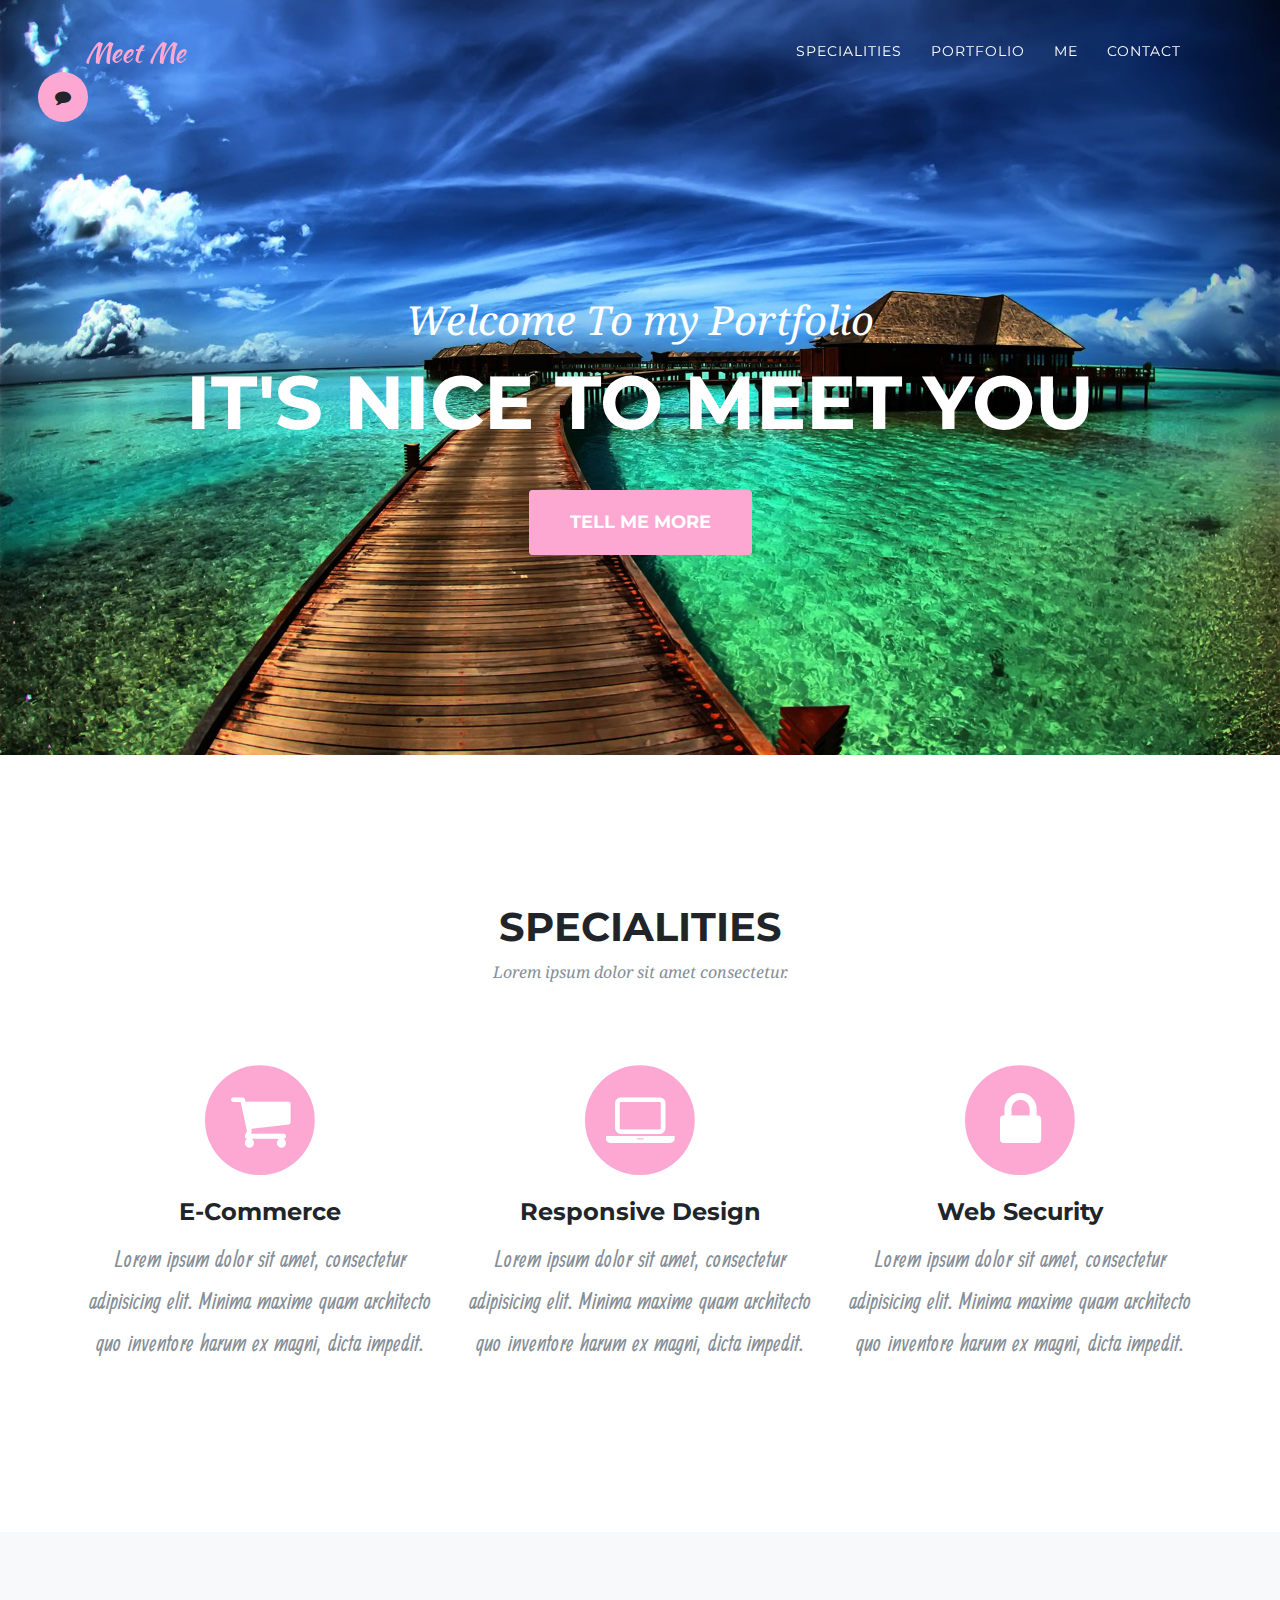
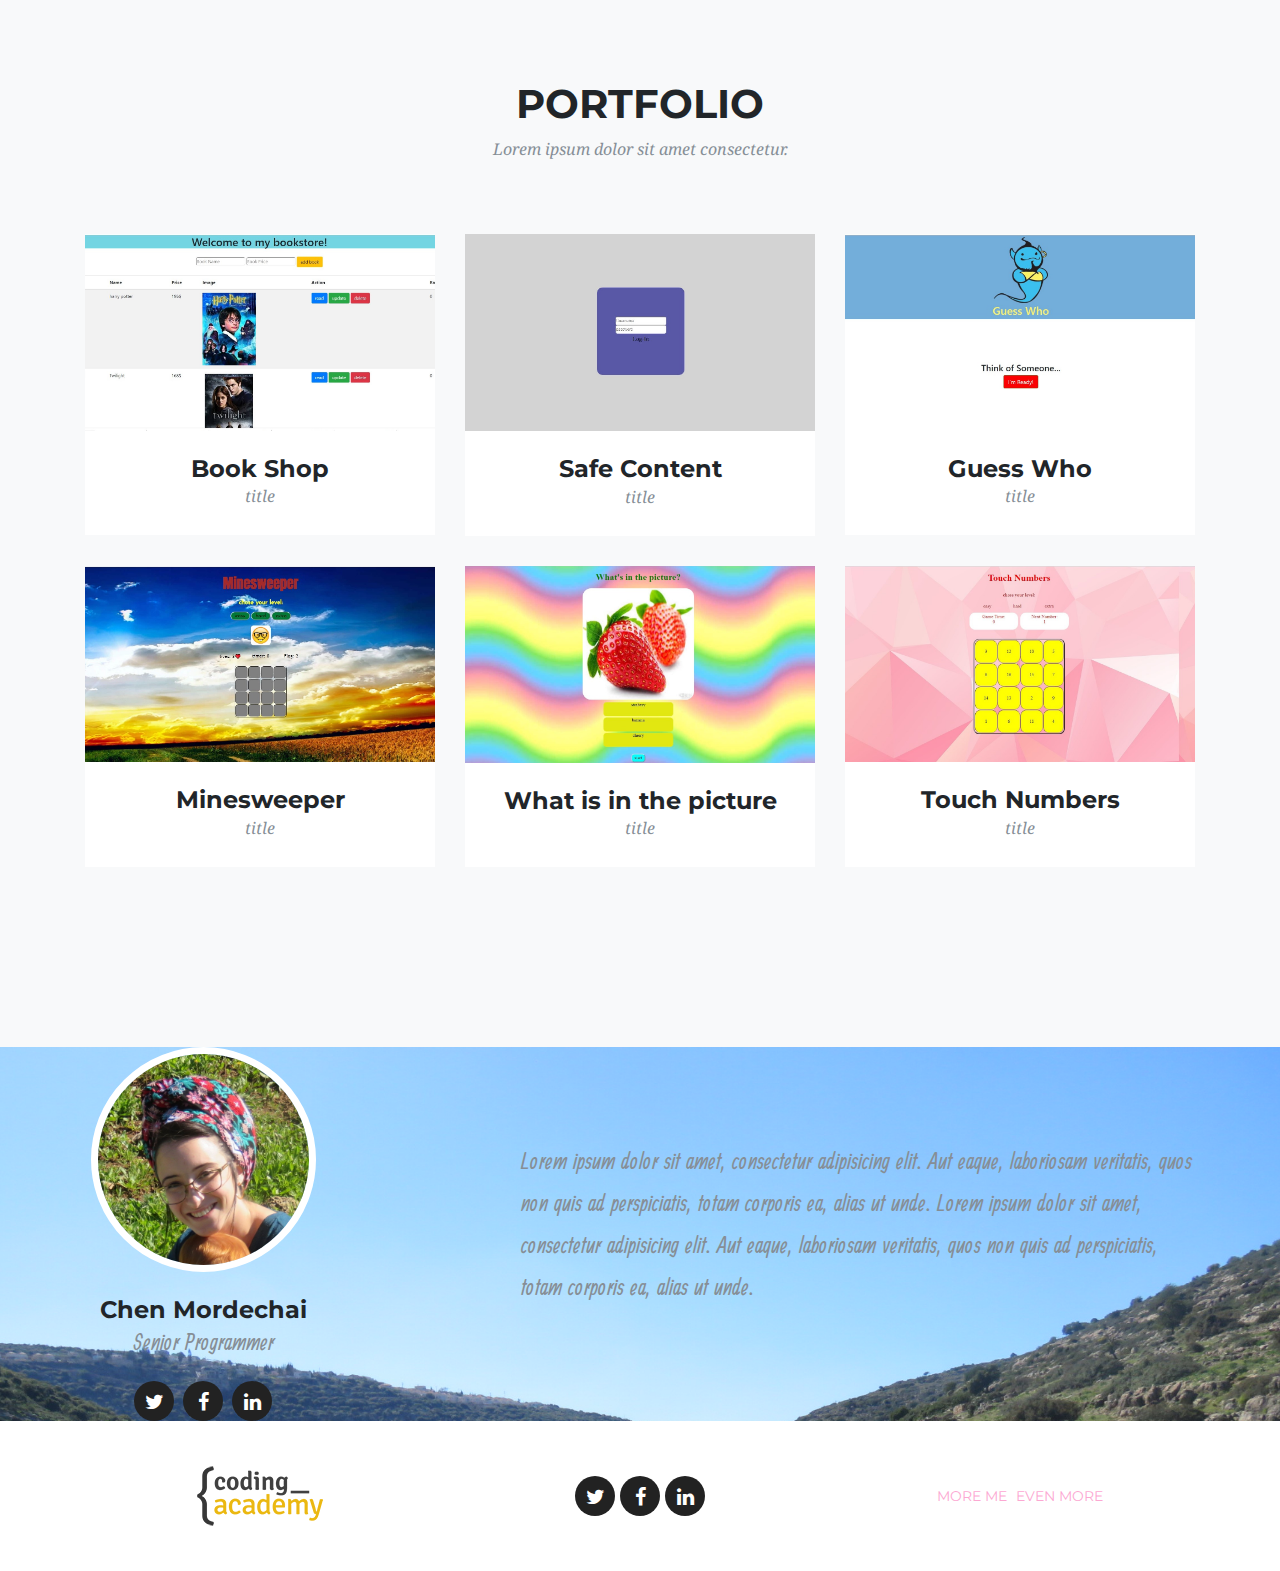
<file: index.html>
<!DOCTYPE html>
<html lang="en">

<head>

  <meta charset="utf-8">
  <meta name="viewport" content="width=device-width, initial-scale=1, shrink-to-fit=no">
  <meta name="description" content="">
  <meta name="author" content="">

  <title>Coding Academy</title>

  <!-- Bootstrap core CSS -->
  <link href="vendor/bootstrap/css/bootstrap.min.css" rel="stylesheet">

  <!-- Custom fonts for this template -->
  <link href="https://fonts.googleapis.com/css?family=Ranga&display=swap" rel="stylesheet">
  <link href="vendor/font-awesome/css/font-awesome.min.css" rel="stylesheet" type="text/css">
  <link href="https://fonts.googleapis.com/css?family=Montserrat:400,700" rel="stylesheet" type="text/css">
  <link href='https://fonts.googleapis.com/css?family=Kaushan+Script' rel='stylesheet' type='text/css'>
  <link href='https://fonts.googleapis.com/css?family=Droid+Serif:400,700,400italic,700italic' rel='stylesheet'
    type='text/css'>
  <link href='https://fonts.googleapis.com/css?family=Roboto+Slab:400,100,300,700' rel='stylesheet' type='text/css'>

  <!-- Custom styles for this template -->
  <link href="css/ca-gallery.css" rel="stylesheet">

</head>

<body id="page-top" onload="initPage()">
  <div class="offcanvas-btn" onClick="openCanvas()">
    <i class="fa fa-comment" aria-hidden="true"></i>
  </div>
  <aside class="offcanvas-aside">

    <!-- Contact -->
    <section id="contact">
      
      <div class="email">
        <p>your E-mail</p>
        <input class="input-mail" type="text" placeholder="name@example.com">
      </div>
      <div class="subject">
          <p>subject</p>
          <input class="input-subject" type="text" placeholder="type subject here">
        </div>
        <div class="text">
            <p>message body</p>
            <input class="input-text" type="text" placeholder="type message text here">
          </div>

          <button type="button" onclick="submit()" class="btn btn-primary">submit</button>
    </section>

  </aside>

  <!-- Navigation -->
  <nav class="navbar navbar-expand-lg navbar-dark fixed-top" id="mainNav">
    <div class="container">
      <a class="navbar-brand js-scroll-trigger" href="#page-top">Meet Me</a>
      <button class="navbar-toggler navbar-toggler-right" type="button" data-toggle="collapse"
        data-target="#navbarResponsive" aria-controls="navbarResponsive" aria-expanded="false"
        aria-label="Toggle navigation">
        <i class="fa fa-bars"></i>
      </button>
      <div class="collapse navbar-collapse" id="navbarResponsive">
        <ul class="navbar-nav ml-auto">
          <li class="nav-item">
            <a class="nav-link js-scroll-trigger" href="#services">Specialities</a>
          </li>
          <li class="nav-item">
            <a class="nav-link js-scroll-trigger" href="#portfolio">Portfolio</a>
          </li>
          <li class="nav-item">
            <a class="nav-link js-scroll-trigger" href="#me">Me</a>
          </li>
          <li class="nav-item">
            <a class="nav-link js-scroll-trigger" onClick="openCanvas()">Contact</a>
          </li>
        </ul>
      </div>
    </div>
  </nav>

  <!-- Header -->
  <header class="masthead">
    <div class="container">
      <div class="intro-text">
        <div class="intro-lead-in">Welcome To my Portfolio</div>
        <div class="intro-heading">It's Nice To Meet You</div>
        <a class="btn btn-xl js-scroll-trigger" href="#services">Tell Me More</a>
      </div>
    </div>
  </header>

  <!-- Services -->
  <section id="services">
    <div class="container">
      <div class="row">
        <div class="col-lg-12 text-center">
          <h2 class="section-heading">Specialities</h2>
          <h3 class="section-subheading text-muted">Lorem ipsum dolor sit amet consectetur.</h3>
        </div>
      </div>
      <div class="row text-center">
        <div class="col-md-4">
          <span class="fa-stack fa-4x">
            <i class="fa fa-circle fa-stack-2x text-primary"></i>
            <i class="fa fa-shopping-cart fa-stack-1x fa-inverse"></i>
          </span>
          <h4 class="service-heading">E-Commerce</h4>
          <p class="text-muted">Lorem ipsum dolor sit amet, consectetur adipisicing elit. Minima maxime quam architecto
            quo inventore harum ex
            magni, dicta impedit.</p>
        </div>
        <div class="col-md-4">
          <span class="fa-stack fa-4x">
            <i class="fa fa-circle fa-stack-2x text-primary"></i>
            <i class="fa fa-laptop fa-stack-1x fa-inverse"></i>
          </span>
          <h4 class="service-heading">Responsive Design</h4>
          <p class="text-muted">Lorem ipsum dolor sit amet, consectetur adipisicing elit. Minima maxime quam architecto
            quo inventore harum ex
            magni, dicta impedit.</p>
        </div>
        <div class="col-md-4">
          <span class="fa-stack fa-4x">
            <i class="fa fa-circle fa-stack-2x text-primary"></i>
            <i class="fa fa-lock fa-stack-1x fa-inverse"></i>
          </span>
          <h4 class="service-heading">Web Security</h4>
          <p class="text-muted">Lorem ipsum dolor sit amet, consectetur adipisicing elit. Minima maxime quam architecto
            quo inventore harum ex
            magni, dicta impedit.</p>
        </div>
      </div>
    </div>
  </section>

  <!-- Portfolio Grid -->
  <section class="bg-light" id="portfolio">
    <div class="container">
      <div class="row">
        <div class="col-lg-12 text-center">
          <h2 class="section-heading">Portfolio</h2>
          <h3 class="section-subheading text-muted">Lorem ipsum dolor sit amet consectetur.</h3>
        </div>
      </div>
      <div class="row Portfolio-items">
      </div>
    </div>
  </section>
  
  <!-- Me -->
  <section class="bg-light" id="me" style="padding: 0px;">
    <!-- <div class="wrapper"> -->
    <div class="row wrapper">
      <div class="col-sm-4">
        <div class="team-member">
          <img class="mx-auto rounded-circle" src="img/team/chen.jpg" alt="">
          <h4>Chen Mordechai</h4>
          <p class="text-muted">Senior Programmer</p>
          <ul class="list-inline social-buttons">
            <li class="list-inline-item">
              <a href="#">
                <i class="fa fa-twitter"></i>
              </a>
            </li>
            <li class="list-inline-item">
              <a href="#">
                <i class="fa fa-facebook"></i>
              </a>
            </li>
            <li class="list-inline-item">
              <a href="#">
                <i class="fa fa-linkedin"></i>
              </a>
            </li>
          </ul>
        </div>
      </div>
      <div class="col-sm-8 flex-align-center">
        <p class="large text-muted  about-description">Lorem ipsum dolor sit amet, consectetur adipisicing elit. Aut
          eaque, laboriosam veritatis, quos non quis ad perspiciatis,
          totam corporis ea, alias ut unde. Lorem ipsum dolor sit amet, consectetur adipisicing elit. Aut eaque,
          laboriosam veritatis, quos non quis ad perspiciatis,
          totam corporis ea, alias ut unde.</p>
      </div>
    </div>
  <!-- </div> -->
  </section>


  <!-- Footer -->
  <footer>
    <div class="container">
      <div class="row">
        <div class="col-md-4 flex-align-center">
          <a href="http://coding-academy.org" target="_blank">
            <img src="./img/ca-logo.png" alt="">
          </a>
        </div>
        <div class="col-md-4 flex-align-center">
          <ul class="list-inline social-buttons flex-align-center">
            <li class="list-inline-item">
              <a href="#">
                <i class="fa fa-twitter"></i>
              </a>
            </li>
            <li class="list-inline-item flex-align-center">
              <a href="#">
                <i class="fa fa-facebook"></i>
              </a>
            </li>
            <li class="list-inline-item">
              <a href="#">
                <i class="fa fa-linkedin"></i>
              </a>
            </li>
          </ul>
        </div>
        <div class="col-md-4 flex-align-center">
          <ul class="list-inline quicklinks">
            <li class="list-inline-item">
              <a href="#">More Me</a>
            </li>
            <li class="list-inline-item">
              <a href="#">Even More</a>
            </li>
          </ul>
        </div>
      </div>
    </div>
  </footer>

  
  <!-- Portfolio Modals -->
  <!-- Modal 1 -->
  <div class="wrapper-modal"></div>
  

  <!-- Bootstrap core JavaScript -->
  <script src="vendor/jquery/jquery.min.js"></script>
  <script src="vendor/popper/popper.min.js"></script>
  <script src="vendor/bootstrap/js/bootstrap.min.js"></script>

  <!-- Plugin JavaScript -->
  <script src="vendor/jquery-easing/jquery.easing.min.js"></script>

  <!-- Custom scripts for this template -->
  <script src="js/ca-gallery.js"></script>
  <script src="js/offCanvas.js"></script>
  <script src="js/servis.js"></script>
  <script src="js/main.js"></script>
  <script src="js/util.js"></script>

</body>

</html>
</file>
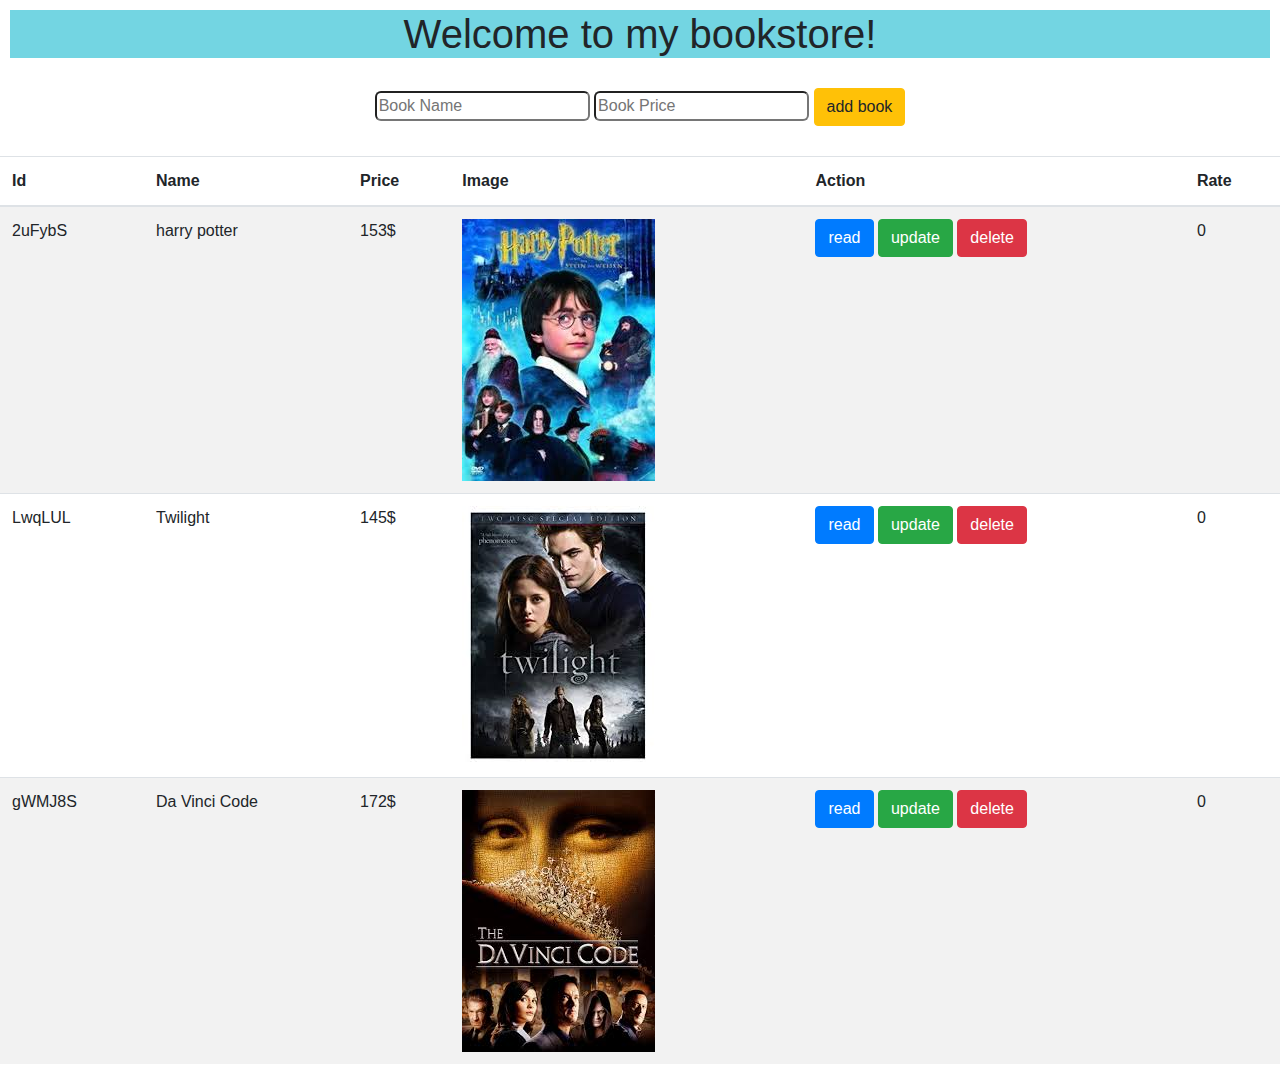
<file: projs/0/index.html>
<!DOCTYPE html>
<html lang="en">

<head>
    <meta charset="UTF-8">
    <meta name="viewport" content="width=device-width, initial-scale=1.0">
    <meta http-equiv="X-UA-Compatible" content="ie=edge">
    <link rel="stylesheet" href="lib/bootstrap/bootstrap.css" />
    <link rel="stylesheet" href="css/main.css">
    <title>books shop</title>
</head>

<body>
    <div class="header">
        <h1>Welcome to my bookstore!</h1>
    </div>
    <div class="adding-books">
        <input class="input name" type="text" placeholder="Book Name">
        <input class="input price" type="text" placeholder="Book Price"></input>
        <button type="button" class="btn btn-warning" onclick="readAndAddNewBook()" class="add-book">add book</button>
    </div>

    <!-- Modal -->
    <div class="modal fade" id="exampleModalCenter" tabindex="-1" role="dialog"
        aria-labelledby="exampleModalCenterTitle" aria-hidden="true">
        <div class="modal-dialog modal-dialog-centered" role="document">
            <div class="modal-content">
                <div class="modal-header">
                    <h5 class="modal-title" id="exampleModalCenterTitle">Book Details:</h5>
                    <button type="button" class="close" data-dismiss="modal" aria-label="Close">
                        <span aria-hidden="true">&times;</span>
                    </button>
                </div>
                <div class="modal-body">
                </div>
                <div class="modal-footer">
                </div>
            </div>
        </div>
    </div>

    <table class="table table-striped">
            <thead>
              <tr>
                <th scope="col">Id</th>
                <th scope="col">Name</th>
                <th scope="col">Price</th>
                <th scope="col">Image</th>
                <th scope="col">Action</th>
                <th scope="col">Rate</th>
              </tr>
            </thead>
            <tbody>
            </tbody>
          </table>


    <script src="lib/jquery/jquery.js"></script>
    <script src="https://stackpath.bootstrapcdn.com/bootstrap/4.3.1/js/bootstrap.min.js"></script>
    <script src="js/book-main.js"></script>
    <script src="js/book-service.js"></script>
    <script src="js/util-service.js"></script>
</body>

</html>
</file>
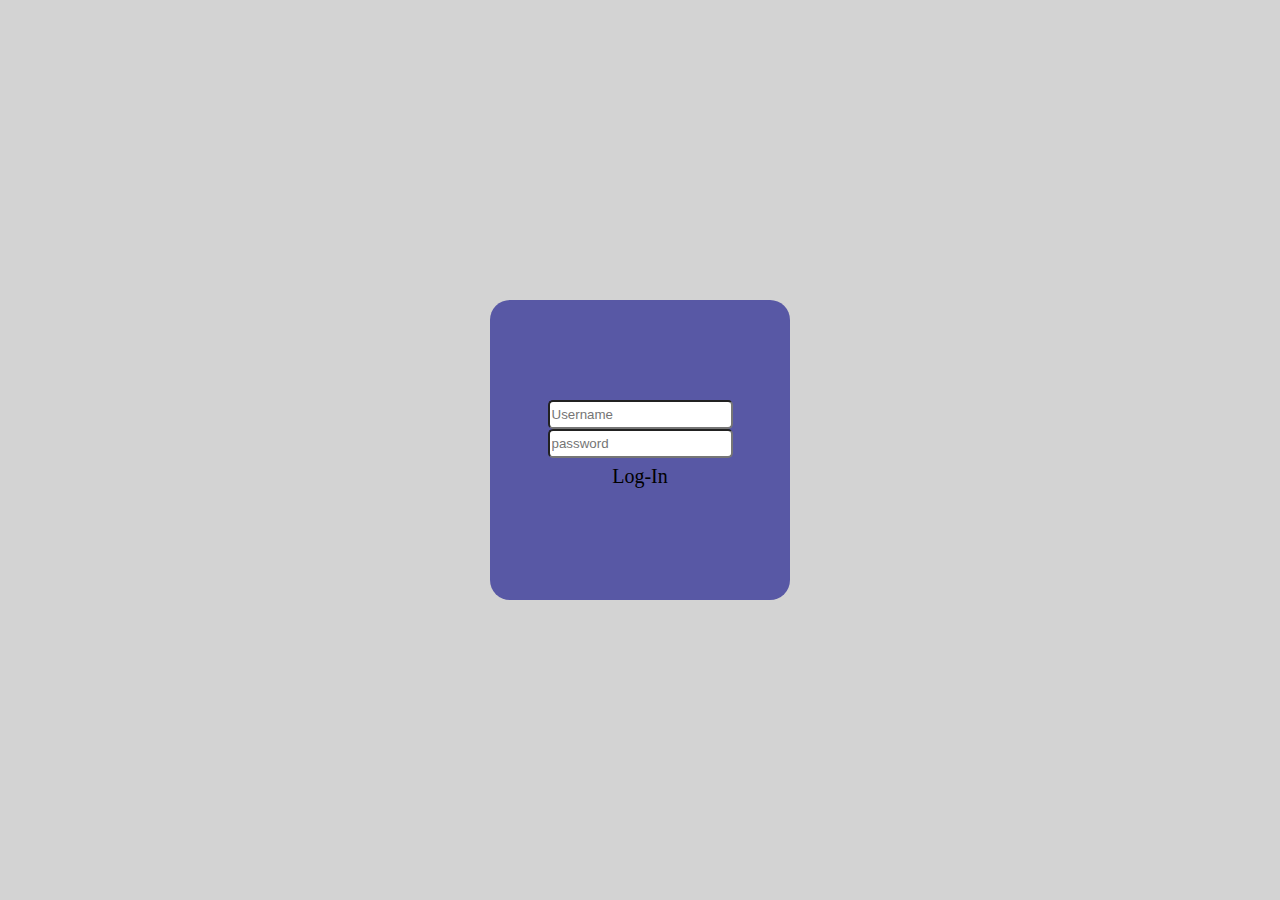
<file: projs/1/index.html>
<!DOCTYPE html>
<html lang="en">
<head>
    <meta charset="UTF-8">
    <meta name="viewport" content="width=device-width, initial-scale=1.0">
    <meta http-equiv="X-UA-Compatible" content="ie=edge">
    <link rel="stylesheet" href="css/main.css">
    <title>Safe Content</title>
</head>
<body onload="onInit()">
    
<div class="log-in">
    <div class="wrapper" >
        <input class="input name" type="text" placeholder="Username">
        <input class="input password" type="text" placeholder="password">
        <a class="logIn" onclick="doLogIn()"> Log-In</a>
    </div>
</div>
<h3 class="status" ></h3>



    <script src="js/util-service.js"></script>
    <script src="js/safe-content-service.js"></script>
    <script src="js/safe-content-controller.js"></script>
</body>
</html>
</file>
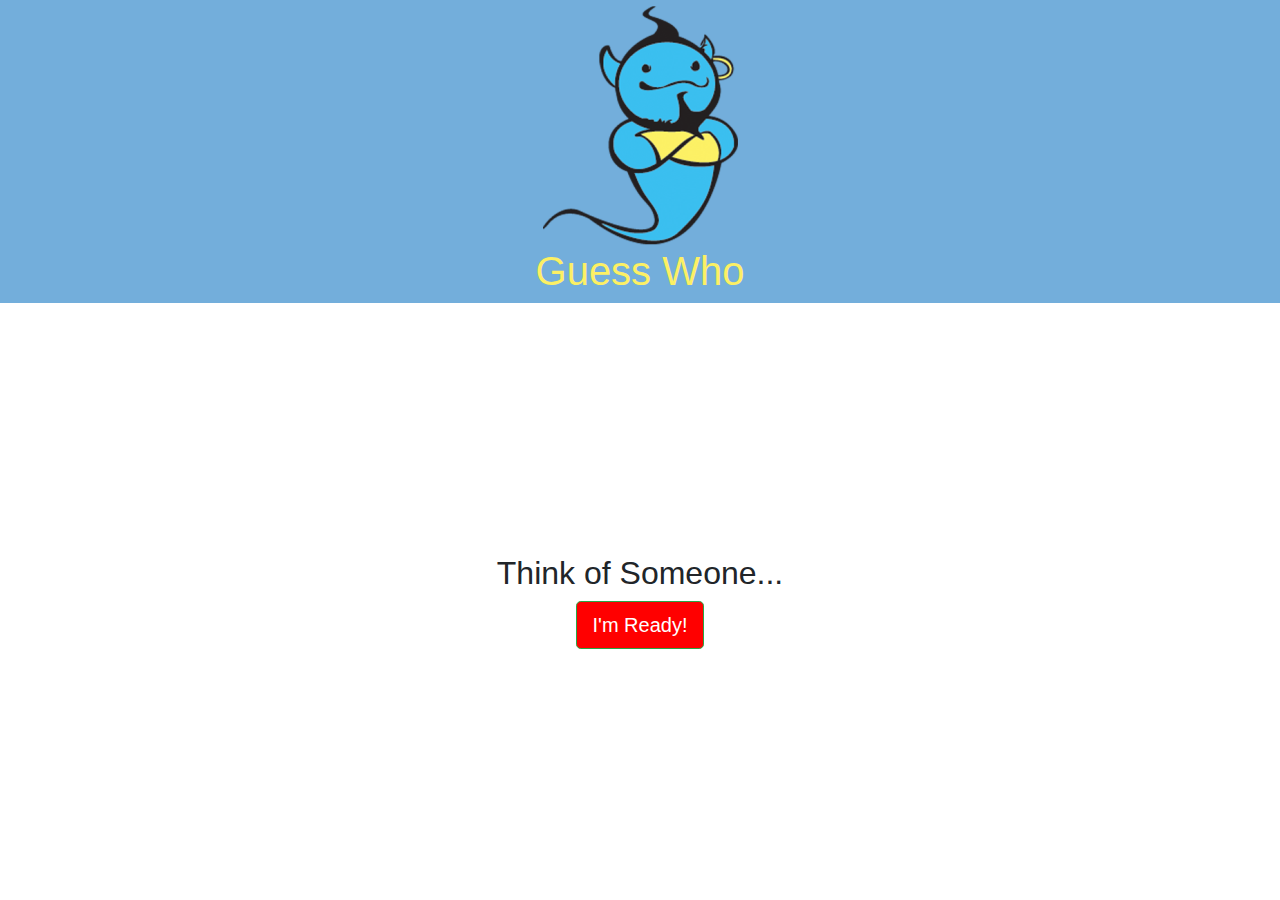
<file: projs/2/index.html>
<!doctype html>
<html lang="en">

<head>
  <meta charset="utf-8">
  <title>Guess Who</title>
  <link rel="stylesheet" href="lib/bootstrap/bootstrap.css" />
  <link rel="stylesheet" href="css/app.css" />
</head>

<body>
  <header class="box">
    <img src="img/layout/logo.png" />
    <h1>Guess Who</h1>
  </header>

  <main>
    <button class="restart">play again!</button>
    <section class="game-start">
      <h2>Think of Someone...</h2>
      <button  class="btn btn-lg btn-success">I'm Ready!</button>
    </section>
    <div class="jumbotron jumbotron-fluid">
      <div class="container">
        <h1 class="display-4"> winer!!!!</h1>
        <p class="lead">you are the best!!</p>
      </div>
    </div>
    <section class="quest" style="display: none">
      <h2></h2>
      <button data-response="yes" onclick="onUserResponse('yes')" class="btn response btn-info">Yes</button>
      <button data-response="yes" onclick="onUserResponse('no')" class="btn response btn-danger">No</button>
    </section>
    <section class="new-quest" style="display: none">
      <h2>OK, I gave up...</h2>

      <form class="form-horizontal">
        <div class="form-group">
          <label for="newGuess" class="col-sm-6 control-label">You thought of: </label>
          <div class="col-sm-6">
            <input name="newGuess " type="txt" class="form-control" id="newGuess" placeholder="Your Guess" required>
          </div>
        </div>
        <div class="form-group">
          <label for="newQuest" class="col-sm-6 control-label">Question to differentiate</label>
          <div class="col-sm-6">
            <input name="newQuest " type="txt" class="form-control" id="newQuest" placeholder="The answer is YES for yours"
              required>
          </div>
        </div>
        <div class="form-group">
          <div class="col-sm-offset-2 col-sm-10">
            <button type="submit" onclick="onAddGuess();return false;" class="btn btn-default">
              Make me Smarter!
            </button>
          </div>
        </div>
      </form>
    </section>
  </main>

  <footer>
    <!-- cofferight &copy; 2016 -->
  </footer>

  <script src="https://stackpath.bootstrapcdn.com/bootstrap/4.3.1/js/bootstrap.min.js"></script>
  <script src="lib/jquery/jquery.js"></script>
  <script src="js/quest-service.js"></script>
  <script src="js/app.js"></script>
  <script src="js/util.js"></script>

</body>

</html>
</file>
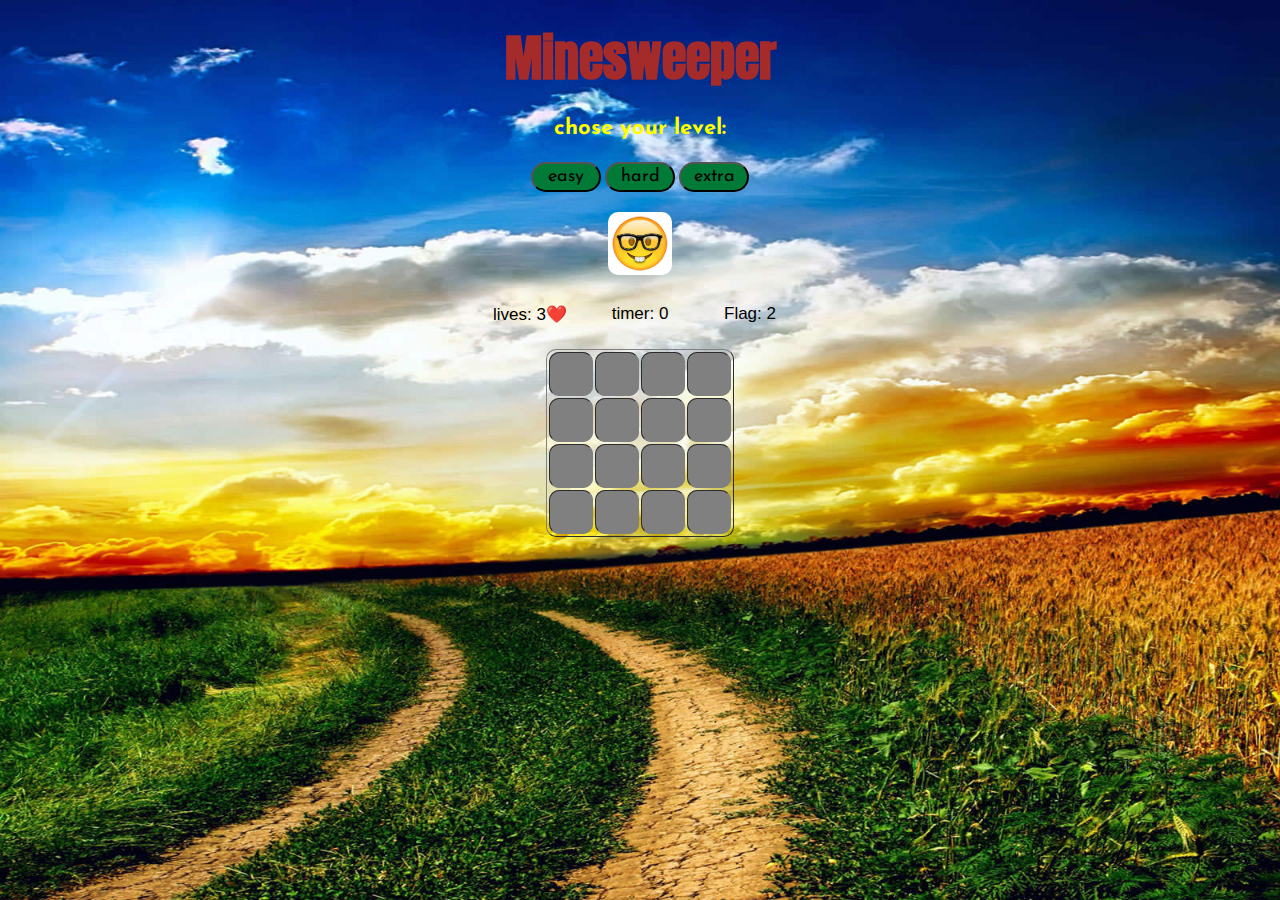
<file: projs/3/index.html>
<!DOCTYPE html>
<html lang="en">

<head>
    <meta charset="UTF-8">
    <meta name="viewport" content="width=device-width, initial-scale=1.0">
    <meta http-equiv="X-UA-Compatible" content="ie=edge">
    <title>Spring proj</title>
    <link rel="stylesheet" href="css/main.css">
    <link href="https://fonts.googleapis.com/css?family=Anton&display=swap" rel="stylesheet">
    <link href="https://fonts.googleapis.com/css?family=Josefin+Sans&display=swap" rel="stylesheet">
</head>

<body onload="init()">

    <h1>Minesweeper</h1>
    <h3>chose your level: </h3>
    <button class="level easy" onclick="choseLevel(4,2)">easy</button>
    <button class="level hard" onclick="choseLevel(8,12)">hard</button>
    <button class="level extra" onclick="choseLevel(12,30)">extra</button>

    <div> <img class="smile" onclick="restart()" src="" alt=""></div>

    <div class="warpper">
        <div class="data lives"> lives: </div>
        <div class="data time "> timer: 0</div>
        <div class="data flag"> </div>
    </div>

    <table border="1" cellpadding="10">
        <tbody class="board"></tbody>
    </table>

    <link rel="stylesheet" href="">

    <p class="status"> </p>
    <button onclick="restart()" class="start">restart</button>
    <script src="js/main.js"></script>
</body>

</html>
</file>
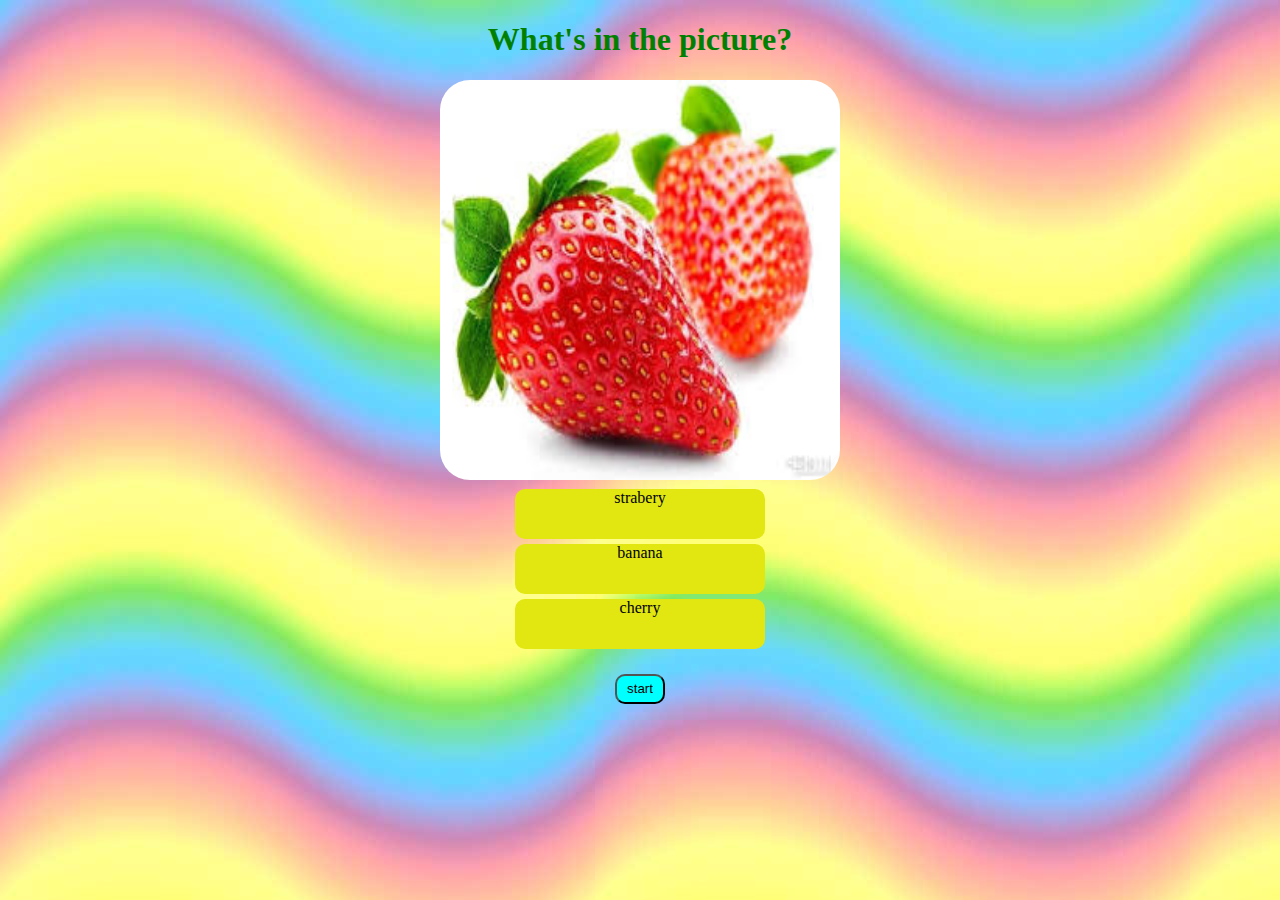
<file: projs/4/index.html>
<!DOCTYPE html>
<html lang="en">

<head>
    <meta charset="UTF-8">
    <meta name="viewport" content="width=device-width, initial-scale=1.0">
    <meta http-equiv="X-UA-Compatible" content="ie=edge">
    <link rel="stylesheet" href="css/main.css">
    <title>Games</title>
</head>

<body onload="init()">
    <h1>What's in the picture?</h1>
    <h2 class="comments"></h2>
    <img class="picture" src="img/1.jpg" alt="">
    <div class="opst"> </div>
  <button class = "button"  onclick ="reStart()">start</button>


    <script src="js/main.js"></script>
</body>
</file>
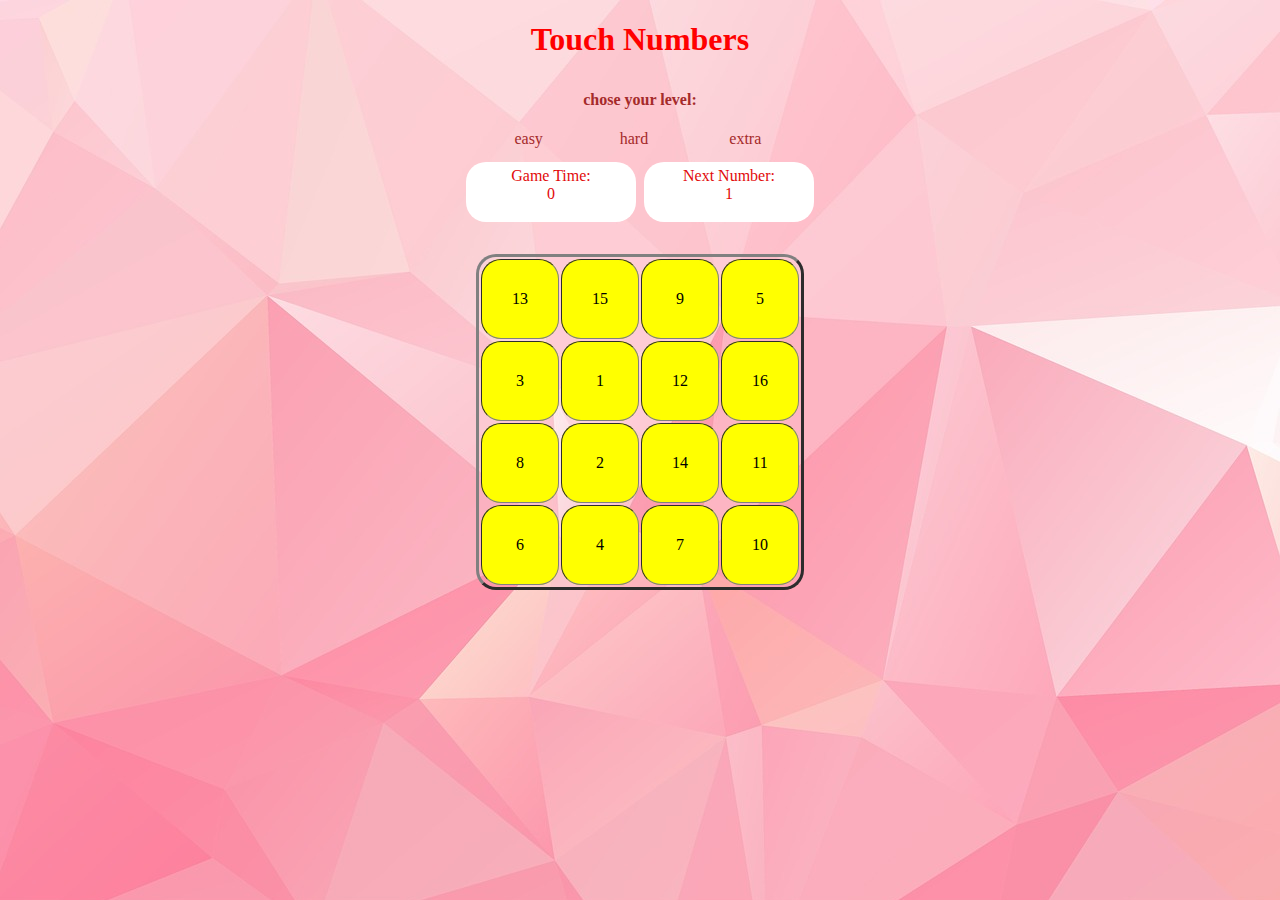
<file: projs/5/index.html>
<!DOCTYPE html>
<html lang="en">

<head>
    <meta charset="UTF-8">
    <meta name="viewport" content="width=device-width, initial-scale=1.0">
    <meta http-equiv="X-UA-Compatible" content="ie=edge">
    <link rel="stylesheet" href="css/main.css">
    <title>Touch Numbers</title>
</head>
<body onload="init()">
        <h1>Touch Numbers</h1>
        <table class="level"></div>
              <tr><th colspan="3">chose your level:</th></tr>
              <tr><td onclick="choseLevel(16)">easy</td>
                <td onclick="choseLevel(25)">hard</td>
                <td onclick="choseLevel(36)">extra</td>
            </tr>
        </table>
        <div class="data time">Game Time:</div>
        <div class="data num">Next Number: </div>
        <table border="3" cellpadding="30">
                <tbody class="board"></tbody>
            </table>



    <script src="js/main.js"></script>
</body>
</file>
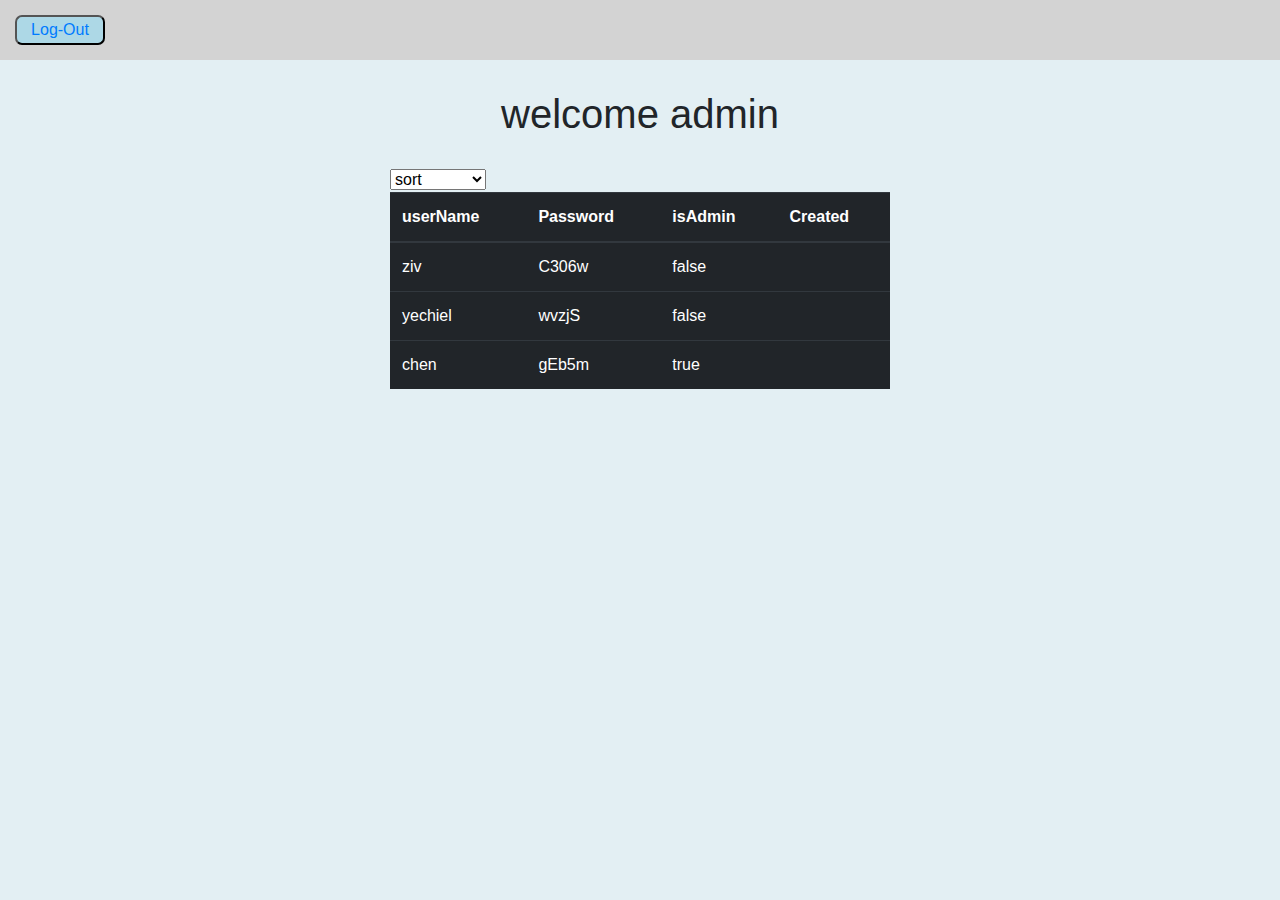
<file: projs/1/admin.html>
<!DOCTYPE html>
<html lang="en">

<head>
    <meta charset="UTF-8">
    <meta name="viewport" content="width=device-width, initial-scale=1.0">
    <meta http-equiv="X-UA-Compatible" content="ie=edge">
    <link rel="stylesheet" href="lib/bootstrap/bootstrap.css" />
    <link rel="stylesheet" href="css/admin.css">
    <title>admin</title>
</head>

<body onload="onInit()">
    <div class="header">
        <div class="wrapper">
            <button class='button-logout'><a href='index.html' class="logOut" onclick="logOut()">Log-Out</a></button>
        </div>
    </div>
    <h1>welcome admin</h1>
    <div class="sort">

        <select onchange="onSetSort(this.value)">
            <option>sort</option>
            <option>Name</option>
            <option>Last Login</option>
        </select>
    </div>


    <table class="table table-dark">
        <thead>
            <tr>
                <th scope="col">userName</th>
                <th scope="col">Password</th>
                <th scope="col">isAdmin</th>
                <th scope="col">Created</th>
            </tr>
        </thead>
        <tbody>
        </tbody>
    </table>
    <script src="lib/jquery/jquery.js"></script>
    <script src="https://stackpath.bootstrapcdn.com/bootstrap/4.3.1/js/bootstrap.min.js"></script>
    <script src="js/admin-controller.js"></script>
    <script src="js/admin-service.js"></script>
</body>

</html>
</file>
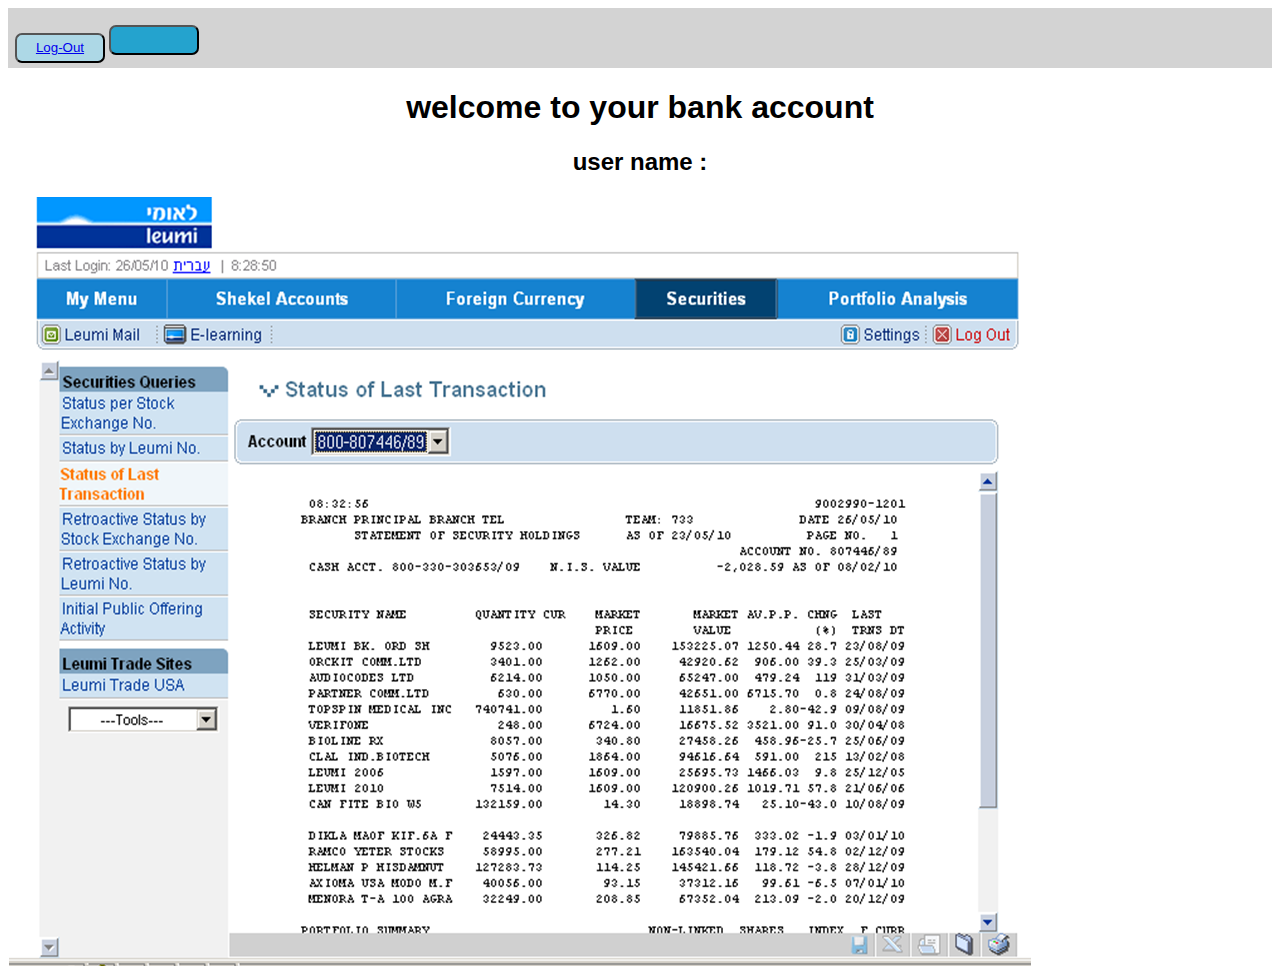
<file: projs/1/user.html>
<!DOCTYPE html>
<html lang="en">
<head>
    <meta charset="UTF-8">
    <meta name="viewport" content="width=device-width, initial-scale=1.0">
    <meta http-equiv="X-UA-Compatible" content="ie=edge">
    <link rel="stylesheet" href="css/user.css">
    <title>user</title>
</head>
<body  onload="onInit()">
    <div class="header">
        <div class="wrapper">
           <button class='button-logout'><a href = 'index.html' class="logOut" onclick="logOut()">Log-Out</a></button> 
           <button class="button-admin"><a class="admin" onclick="admin()"></a></button> 
        </div>
    </div>
    <h1>welcome to your bank account</h1>
    <h2 class="user-name">user name : </h2>
    

    <script src="js/user-service.js"></script>
    <script src="js/user-controller.js"></script>
<img src="img/secret.png" alt="">




</body>
</html>
</file>
<file: css/ca-gallery.css>
.wrapper{
    background-image: url(../img/portfolio/myfamily.jpg);
    background-size: cover;
    background-repeat: no-repeat;
    
    
}

.input-mail{
    width: 100%;
    margin: 0px 0px 20px 0px;
    border-radius: 3px;
    border: 1px solid rgb(33, 212, 188);
    padding: 9px;
}

.input-subject{
    width: 100%;
    margin: 0px 0px 20px 0px;
    border-radius: 3px;
    border: 1px solid rgb(33, 212, 188);
    padding: 9px;
}

.input-text{
    width: 100%;
    height: 200px;
    border-radius: 3px;
    border: 1px solid rgb(33, 212, 188);
    padding: 9px;
    margin: 0px 0px 20px 0px;
   
}


p{
    font-family: 'Ranga', cursive;
    font-size: 150%;
}


.nav-link.js-scroll-trigger:hover{
cursor: pointer;
}





body {
    overflow-x: hidden;
    font-family: 'Roboto Slab', 'Helvetica Neue', Helvetica, Arial, sans-serif;
}
p {
    line-height: 1.75;
}
a {
    color: #fca8d2;
}
a.active,
a:active,
a:focus,
a:hover {
    color:  #fca8d2;
}
h1,
h2,
h3,
h4,
h5,
h6 {
    font-weight: 700;
    font-family: 'Montserrat', 'Helvetica Neue', Helvetica, Arial, sans-serif;
    text-transform: uppercase;
}
section {
    padding: 100px 0;
}
section h2.section-heading {
    font-size: 40px;
    margin-top: 0;
    margin-bottom: 15px;
}
section h3.section-subheading {
    font-size: 16px;
    font-weight: 400;
    font-style: italic;
    margin-bottom: 75px;
    text-transform: none;
    font-family: 'Droid Serif', 'Helvetica Neue', Helvetica, Arial, sans-serif;
}
@media (min-width: 768px) {
    section {
        padding: 150px 0;
    }
}
::-moz-selection {
    background: #fca8d2;
    text-shadow: none;
}
::selection {
    background: #fca8d2;
    text-shadow: none;
}
img::selection {
    background: transparent;
}
img::-moz-selection {
    background: transparent;
}
body {
    -webkit-tap-highlight-color: #fca8d2;
}
.offcanvas-btn {
    z-index: 10000000;
    position: fixed;
    top: 8%;
    left: 3%;
    height: 50px;
    width: 50px;
    background: #fca8d2;
    border-radius: 50%;
    display: flex;
    justify-content: center;
    align-items: center;
    cursor: pointer;
    margin-left: 0;
    transition: all 0.3s ease;
}
.offcanvas-btn-open {
    margin-left: 80vw;
}
.offcanvas-aside {
    position: fixed;
    height: 100%;
    z-index: 100000;
    background: rgb(132, 235, 221);
    width: 80vw;
    left: -80vw;
    transition: all 0.3s ease;
    display: flex;
    flex-direction: column;
    align-items: center;
    justify-content: space-around;
}
.offcanvas-aside img {
    border-radius: 50%;
}
.offcanvas-aside p {
    text-align: left;
}
.offcanvas-aside .offcanvas-content-suffix {
    height: 20%;
}

@media (min-width: 575px) {
    .offcanvas-btn-open {
        margin-left: 30vw;
    }
    .offcanvas-aside {
        width: 30vw;
        left: -30vw;
    }
}
.offcanvas-aside-open {
    left: 0;
}


#mainNav {
    background-color: #222222;
    z-index: 1000000;
}
#mainNav .navbar-toggler {
    font-size: 12px;
    right: 0;
    padding: 13px;
    text-transform: uppercase;
    color: white;
    border: 0;
    background-color: #fca8d2;
    font-family: 'Montserrat', 'Helvetica Neue', Helvetica, Arial, sans-serif;
    text-transform: uppercase;
}
#mainNav .navbar-brand {
    color: #fca8d2;
    font-family: 'Kaushan Script', 'Helvetica Neue', Helvetica, Arial, cursive;
}
#mainNav .navbar-brand.active,
#mainNav .navbar-brand:active,
#mainNav .navbar-brand:focus,
#mainNav .navbar-brand:hover {
    color:  #fca8d2;
}
#mainNav .navbar-nav .nav-item .nav-link {
    font-size: 90%;
    font-weight: 400;
    padding: 0.75em 0;
    letter-spacing: 1px;
    color: white;
    font-family: 'Montserrat', 'Helvetica Neue', Helvetica, Arial, sans-serif;
    text-transform: uppercase;
}
#mainNav .navbar-nav .nav-item .nav-link.active,
#mainNav .navbar-nav .nav-item .nav-link:hover {
    color: #fca8d2;
}
@media (min-width: 992px) {
    
    #mainNav {
        padding-top: 25px;
        padding-bottom: 25px;
        -webkit-transition: padding-top 0.3s, padding-bottom 0.3s;
        -moz-transition: padding-top 0.3s, padding-bottom 0.3s;
        transition: padding-top 0.3s, padding-bottom 0.3s;
        border: none;
        background-color: transparent;
    }
    #mainNav .navbar-brand {
        font-size: 1.75em;
        -webkit-transition: all 0.3s;
        -moz-transition: all 0.3s;
        transition: all 0.3s;
    }
    #mainNav .navbar-nav .nav-item .nav-link {
        padding: 1.1em 1em !important;
    }
    #mainNav.navbar-shrink {
        padding-top: 0;
        padding-bottom: 0;
        background-color: #222222;
    }
    #mainNav.navbar-shrink .navbar-brand {
        font-size: 1.25em;
        padding: 12px 0;
    }
   
}
header.masthead {
    text-align: center;
    color: white;
    background-image: url("../img/header-bg.jpg");
    background-repeat: no-repeat;
    background-attachment: scroll;
    background-position: center center;
    -webkit-background-size: cover;
    -moz-background-size: cover;
    -o-background-size: cover;
    background-size: cover;
}
header.masthead .intro-text {
    padding-top: 150px;
    padding-bottom: 100px;
}
header.masthead .intro-text .intro-lead-in {
    font-size: 22px;
    font-style: italic;
    line-height: 22px;
    margin-bottom: 25px;
    font-family: 'Droid Serif', 'Helvetica Neue', Helvetica, Arial, sans-serif;
}
header.masthead .intro-text .intro-heading {
    font-size: 50px;
    font-weight: 700;
    line-height: 50px;
    margin-bottom: 25px;
    font-family: 'Montserrat', 'Helvetica Neue', Helvetica, Arial, sans-serif;
    text-transform: uppercase;
}
@media (min-width: 768px) {
    header.masthead .intro-text {
        padding-top: 300px;
        padding-bottom: 200px;
    }
    header.masthead .intro-text .intro-lead-in {
        font-size: 40px;
        font-style: italic;
        line-height: 40px;
        margin-bottom: 25px;
        font-family: 'Droid Serif', 'Helvetica Neue', Helvetica, Arial, sans-serif;
    }
    header.masthead .intro-text .intro-heading {
        font-size: 75px;
        font-weight: 700;
        line-height: 75px;
        margin-bottom: 50px;
        font-family: 'Montserrat', 'Helvetica Neue', Helvetica, Arial, sans-serif;
        text-transform: uppercase;
    }
}
.service-heading {
    margin: 15px 0;
    text-transform: none;
}
#portfolio .portfolio-item {
    right: 0;
    margin: 0 0 15px;
}
#portfolio .portfolio-item .portfolio-link {
    position: relative;
    display: block;
    max-width: 400px;
    margin: 0 auto;
    cursor: pointer;
}
#portfolio .portfolio-item .portfolio-link .portfolio-hover {
    position: absolute;
    width: 100%;
    height: 100%;
    -webkit-transition: all ease 0.5s;
    -moz-transition: all ease 0.5s;
    transition: all ease 0.5s;
    opacity: 0;
    background: #fca8d2;
}
#portfolio .portfolio-item .portfolio-link .portfolio-hover:hover {
    opacity: 1;
}
#portfolio .portfolio-item .portfolio-link .portfolio-hover .portfolio-hover-content {
    font-size: 20px;
    position: absolute;
    top: 50%;
    width: 100%;
    height: 20px;
    margin-top: -12px;
    text-align: center;
    color: white;
}
#portfolio .portfolio-item .portfolio-link .portfolio-hover .portfolio-hover-content i {
    margin-top: -12px;
}
#portfolio .portfolio-item .portfolio-link .portfolio-hover .portfolio-hover-content h3,
#portfolio .portfolio-item .portfolio-link .portfolio-hover .portfolio-hover-content h4 {
    margin: 0;
}
#portfolio .portfolio-item .portfolio-caption {
    max-width: 400px;
    margin: 0 auto;
    padding: 25px;
    text-align: center;
    background-color: white;
}
#portfolio .portfolio-item .portfolio-caption h4 {
    margin: 0;
    text-transform: none;
}
#portfolio .portfolio-item .portfolio-caption p {
    font-size: 16px;
    font-style: italic;
    margin: 0;
    font-family: 'Droid Serif', 'Helvetica Neue', Helvetica, Arial, sans-serif;
}
#portfolio * {
    z-index: 2;
}
@media (min-width: 767px) {
    #portfolio .portfolio-item {
        margin: 0 0 30px;
    }
}
.portfolio-modal .modal-dialog {
    max-width: none;
    height: 100%;
    margin: 0;
}
.portfolio-modal .modal-content {
    min-height: 100%;
    padding: 100px 0;
    text-align: center;
    border: none;
    border-radius: 0;
    background-clip: border-box;
    -webkit-box-shadow: none;
    box-shadow: none;
}
.portfolio-modal .modal-content h2 {
    font-size: 3em;
    margin-bottom: 15px;
}
.portfolio-modal .modal-content p {
    margin-bottom: 30px;
}
.portfolio-modal .modal-content p.item-intro {
    font-size: 16px;
    font-style: italic;
    margin: 20px 0 30px;
    font-family: 'Droid Serif', 'Helvetica Neue', Helvetica, Arial, sans-serif;
}
.portfolio-modal .modal-content ul.list-inline {
    margin-top: 0;
    margin-bottom: 30px;
}
.portfolio-modal .modal-content img {
    margin-bottom: 30px;
}
.portfolio-modal .modal-content button {
    cursor: pointer;
}
.portfolio-modal .close-modal {
    position: absolute;
    top: 25px;
    right: 25px;
    width: 75px;
    height: 75px;
    cursor: pointer;
    background-color: transparent;
}
.portfolio-modal .close-modal:hover {
    opacity: 0.3;
}
.portfolio-modal .close-modal .lr {
    /* Safari and Chrome */
    
    z-index: 1051;
    width: 1px;
    height: 75px;
    margin-left: 35px;
    /* IE 9 */
    
    -webkit-transform: rotate(45deg);
    -ms-transform: rotate(45deg);
    transform: rotate(45deg);
    background-color: #222222;
}
.portfolio-modal .close-modal .lr .rl {
    /* Safari and Chrome */
    
    z-index: 1052;
    width: 1px;
    height: 75px;
    /* IE 9 */
    
    -webkit-transform: rotate(90deg);
    -ms-transform: rotate(90deg);
    transform: rotate(90deg);
    background-color: #222222;
}
.portfolio-modal .modal-backdrop {
    display: none;
    opacity: 0;
}
.timeline {
    position: relative;
    padding: 0;
    list-style: none;
}
.timeline:before {
    position: absolute;
    top: 0;
    bottom: 0;
    left: 40px;
    width: 2px;
    margin-left: -1.5px;
    content: '';
    background-color: #f1f1f1;
}
.timeline > li {
    position: relative;
    min-height: 50px;
    margin-bottom: 50px;
}
.timeline > li:after,
.timeline > li:before {
    display: table;
    content: ' ';
}
.timeline > li:after {
    clear: both;
}
.timeline > li .timeline-panel {
    position: relative;
    float: right;
    width: 100%;
    padding: 0 20px 0 100px;
    text-align: left;
}
.timeline > li .timeline-panel:before {
    right: auto;
    left: -15px;
    border-right-width: 15px;
    border-left-width: 0;
}
.timeline > li .timeline-panel:after {
    right: auto;
    left: -14px;
    border-right-width: 14px;
    border-left-width: 0;
}
.timeline > li .timeline-image {
    position: absolute;
    z-index: 100;
    left: 0;
    width: 80px;
    height: 80px;
    margin-left: 0;
    text-align: center;
    color: white;
    border: 7px solid #f1f1f1;
    border-radius: 100%;
    background-color: #fca8d2;
}
.timeline > li .timeline-image h4 {
    font-size: 10px;
    line-height: 14px;
    margin-top: 12px;
}
.timeline > li.timeline-inverted > .timeline-panel {
    float: right;
    padding: 0 20px 0 100px;
    text-align: left;
}
.timeline > li.timeline-inverted > .timeline-panel:before {
    right: auto;
    left: -15px;
    border-right-width: 15px;
    border-left-width: 0;
}
.timeline > li.timeline-inverted > .timeline-panel:after {
    right: auto;
    left: -14px;
    border-right-width: 14px;
    border-left-width: 0;
}
.timeline > li:last-child {
    margin-bottom: 0;
}
.timeline .timeline-heading h4 {
    margin-top: 0;
    color: inherit;
}
.timeline .timeline-heading h4.subheading {
    text-transform: none;
}
.timeline .timeline-body > ul,
.timeline .timeline-body > p {
    margin-bottom: 0;
}
@media (min-width: 768px) {
    .timeline:before {
        left: 50%;
    }
    .timeline > li {
        min-height: 100px;
        margin-bottom: 100px;
    }
    .timeline > li .timeline-panel {
        float: left;
        width: 41%;
        padding: 0 20px 20px 30px;
        text-align: right;
    }
    .timeline > li .timeline-image {
        left: 50%;
        width: 100px;
        height: 100px;
        margin-left: -50px;
    }
    .timeline > li .timeline-image h4 {
        font-size: 13px;
        line-height: 18px;
        margin-top: 16px;
    }
    .timeline > li.timeline-inverted > .timeline-panel {
        float: right;
        padding: 0 30px 20px 20px;
        text-align: left;
    }
}
@media (min-width: 992px) {
    .timeline > li {
        min-height: 150px;
    }
    .timeline > li .timeline-panel {
        padding: 0 20px 20px;
    }
    .timeline > li .timeline-image {
        width: 150px;
        height: 150px;
        margin-left: -75px;
    }
    .timeline > li .timeline-image h4 {
        font-size: 18px;
        line-height: 26px;
        margin-top: 30px;
    }
    .timeline > li.timeline-inverted > .timeline-panel {
        padding: 0 20px 20px;
    }
}
@media (min-width: 1200px) {
    .timeline > li {
        min-height: 170px;
    }
    .timeline > li .timeline-panel {
        padding: 0 20px 20px 100px;
    }
    .timeline > li .timeline-image {
        width: 170px;
        height: 170px;
        margin-left: -85px;
    }
    .timeline > li .timeline-image h4 {
        margin-top: 40px;
    }
    .timeline > li.timeline-inverted > .timeline-panel {
        padding: 0 100px 20px 20px;
    }
}
.team-member {
    text-align: center;
}
.team-member img {
    width: 225px;
    height: 225px;
    border: 7px solid white;
}
.team-member h4 {
    margin-top: 25px;
    margin-bottom: 0;
    text-transform: none;
}
.team-member p {
    margin-top: 0;
}
.about-description {
    max-width: 80%;
}
@media (max-width: 800px) {
    .about-description {
        text-align: center;
        margin-top: 1rem;
        margin-bottom: 1rem;
    }
}
footer {
    padding: 25px 0;
    text-align: center;
}
footer span.copyright {
    font-size: 90%;
    line-height: 40px;
    text-transform: none;
    font-family: 'Montserrat', 'Helvetica Neue', Helvetica, Arial, sans-serif;
    text-transform: uppercase;
}
footer ul.quicklinks {
    font-size: 90%;
    line-height: 40px;
    margin-bottom: 0;
    text-transform: none;
    font-family: 'Montserrat', 'Helvetica Neue', Helvetica, Arial, sans-serif;
    text-transform: uppercase;
}
ul.social-buttons {
    margin-bottom: 0;
}
ul.social-buttons li a {
    font-size: 20px;
    line-height: 40px;
    display: block;
    width: 40px;
    height: 40px;
    -webkit-transition: all 0.3s;
    -moz-transition: all 0.3s;
    transition: all 0.3s;
    color: white;
    border-radius: 100%;
    outline: none;
    background-color: #222222;
}
ul.social-buttons li a:active,
ul.social-buttons li a:focus,
ul.social-buttons li a:hover {
    background-color: #fca8d2;
}
.flex-align-center {
    display: flex;
    justify-content: center;
    align-items: center;
}
.text-primary {
    color: #fca8d2 !important;
}
.btn-primary {
    font-weight: 700;
    color: white;
    border-color: #fca8d2;
    background-color: #fca8d2;
    font-family: 'Montserrat', 'Helvetica Neue', Helvetica, Arial, sans-serif;
    text-transform: uppercase;
}
.btn-primary.focus,
.btn-primary:focus {
    color: white;
    border-color: #b48b01;
    background-color:  #fca8d2;
}
.btn-primary:hover {
    color: white;
    border-color: #f6bf01;
    background-color:  #fca8d2;
}
.btn-primary.active,
.btn-primary:active,
.open > .btn-primary.dropdown-toggle {
    color: white;
    border-color: #f6bf01;
    background-color:  #fca8d2;
}
.btn-primary.active.focus,
.btn-primary.active:focus,
.btn-primary.active:hover,
.btn-primary:active.focus,
.btn-primary:active:focus,
.btn-primary:active:hover,
.open > .btn-primary.dropdown-toggle.focus,
.open > .btn-primary.dropdown-toggle:focus,
.open > .btn-primary.dropdown-toggle:hover {
    color: white;
    border-color: #b48b01;
    background-color: #dcab01;
}
.btn-primary.active,
.btn-primary:active,
.open > .btn-primary.dropdown-toggle {
    background-image: none;
}
.btn-primary.disabled.focus,
.btn-primary.disabled:focus,
.btn-primary.disabled:hover,
.btn-primary[disabled].focus,
.btn-primary[disabled]:focus,
.btn-primary[disabled]:hover,
fieldset[disabled] .btn-primary.focus,
fieldset[disabled] .btn-primary:focus,
fieldset[disabled] .btn-primary:hover {
    border-color: #fca8d2;
    background-color: #fca8d2;
}
.btn-primary .badge {
    color: #fca8d2;
    background-color: white;
}
.btn-xl {
    font-size: 18px;
    font-weight: 700;
    padding: 20px 40px;
    border-radius: 3px;
    color: white;
    border-color: #fca8d2;
    background-color: #fca8d2;
    font-family: 'Montserrat', 'Helvetica Neue', Helvetica, Arial, sans-serif;
    text-transform: uppercase;
}
.btn-xl.focus,
.btn-xl:focus {
    color: white;
    border-color: #fca8d2;
    background-color:  #fca8d2;
}
.btn-xl:hover {
    color: white;
    border-color: #fca8d2;
    background-color:  #fca8d2;
}
.btn-xl.active,
.btn-xl:active,
.open > .btn-xl.dropdown-toggle {
    color: white;
    border-color: #f6bf01;
    background-color:  #fca8d2;
}
.btn-xl.active.focus,
.btn-xl.active:focus,
.btn-xl.active:hover,
.btn-xl:active.focus,
.btn-xl:active:focus,
.btn-xl:active:hover,
.open > .btn-xl.dropdown-toggle.focus,
.open > .btn-xl.dropdown-toggle:focus,
.open > .btn-xl.dropdown-toggle:hover {
    color: white;
    border-color: #b48b01;
    background-color: #dcab01;
}
.btn-xl.active,
.btn-xl:active,
.open > .btn-xl.dropdown-toggle {
    background-image: none;
}
.btn-xl.disabled.focus,
.btn-xl.disabled:focus,
.btn-xl.disabled:hover,
.btn-xl[disabled].focus,
.btn-xl[disabled]:focus,
.btn-xl[disabled]:hover,
fieldset[disabled] .btn-xl.focus,
fieldset[disabled] .btn-xl:focus,
fieldset[disabled] .btn-xl:hover {
    border-color: #fca8d2;
    background-color: #fca8d2;
}
.btn-xl .badge {
    color: #fca8d2;
    background-color: white;
}
</file>
<file: projs/0/css/main.css>
h1{
    margin: 10px ;
    text-align: center;
    background-color: rgb(115, 213, 226);
    font-family: unset;
    
}
.adding-books{
    margin: 30px;
    text-align: center;
    
}
.input{
    border-radius: 6px;
}

.modal-body{
    text-align: center
}
</file>
<file: projs/1/css/main.css>
body{
    background-color: lightgrey;
}

.log-in{
    width: 300px;
    height: 300px;
    border-radius: 20px;
    background-color: rgb(88, 88, 165);
    position: absolute;
    top:0;
    bottom: 0;
    left: 0;
    right: 0;
    margin: auto;
    text-align: center;
}
.wrapper{
    width: 300px;
    height: 100px;
    background-color: rgb(88, 88, 165);
    position: absolute;
    top:0;
    bottom: 0;
    left: 0;
    right: 0;
    margin: auto;
    text-align: center;

}

.status {
   text-align: center;
}

input{
    height: 23px;
    border-radius: 5px;
    
}
  

.logIn{
    display: block;
    font-size: 20px;
    margin: 7px 7px;
}
.logIn:hover{
    cursor: pointer;
}
</file>
<file: projs/2/css/app.css>
body {
  display: flex;
  min-height: 100vh;
  flex-direction: column;
}

header {
  background-color: #73AEDB;
  text-align: center;
  color:#fcf064;
  font-size: 3em;
}

footer {
  background-color:  black;
  text-align: center;
  color:rgb(221, 41, 17);
}

main { 
  flex: 1;
  display: flex;
  flex-direction: column;
  align-items: center;
  justify-content: center;
  text-align: center;
}

.jumbotron{
  display: none;
}

.restart{
  display: none;
}

.btn-success{
  background-color: red
}
</file>
<file: projs/3/css/main.css>
body {
    background-image: url(../img/background.jpg);
    background-size: cover;
    text-align: center;
}

h1 {
    color: brown;
    font-family: 'Anton', sans-serif;
    font-size: 50px;
    margin: 20px 0 auto;
}
h3 {
    color: yellow;
    font-family: 'Josefin Sans', sans-serif;
    font-size: 22px;
}
table{
    margin: 50px auto;
 border-radius: 10px;
}

.board {
    background-color: grey;
    align-content: center;
    margin: 0 auto;
  
}

.warpper {
 width: 330px;
 margin: 0 auto;
}

.cell {
    height: 22px;
    width: 22px;
    border-radius: 10px;
}

.cell:hover {
    cursor: pointer;
    background-color: ivory;
}

.selected {
    background-color: rgb(250, 161, 128);
}

.data {
    height: 30px;
    width: 100px;
    float: left;
    margin: 5px;
    color: black;
    font-family: 'Trebuchet MS', 'Lucida Sans Unicode', 'Lucida Grande', 'Lucida Sans', Arial, sans-serif;
    font-size: 17px
}



.start {
    display: none;
    background-color: rgb(1, 122, 55);
    margin: auto;
    height: 40px;
    width: 90px;
    border-radius: 20px

}
.start:hover{
    background-color: rgb(28, 218, 113);
    cursor: pointer;
}
.status {
    color: rgb(255, 247, 232);
    font-size: 30px;
    margin: 20px 0 auto
}
.level {
    background-color: rgb(1, 122, 55);
    margin: auto;
    height: 30px;
    width: 70px;
    border-radius: 20px;
    font-family: 'Josefin Sans', sans-serif;
    font-size: 18px;
}
.level:hover{
    background-color: rgb(28, 218, 113);
    cursor: pointer;
}

.smile {
    width: 5%;
    margin: auto;
    padding: 20px;
    border-radius: 30px;
}
.smile:hover {
    cursor: pointer;
    width: 6%;
    transition: .2s;
}
</file>
<file: projs/4/css/main.css>
body{
    text-align: center;
    background-image: url(../img/background.jpg)
    
}
h1{
    color: green;
}


.choose{
    height: 50px;
    width: 250px;
    background-color: rgb(226, 230, 17);
   margin: 5px auto;
   text-align: center;
   border-radius: 10px;

}
.choose:hover{
    background-color: rgb(243, 59, 59);
    cursor: pointer;
    transition: .6s;
}

.button{
background-color: aqua;
border-radius: 10px;
height: 30px;
width: 50px;
margin: 20px;
    
}
.button:hover{
    cursor: pointer;
    height: 35px;
width: 55px;
}
img{
    border-radius: 30px;
    width: 400px;
    height: 400px;
}
</file>
<file: projs/5/css/main.css>
body{
    text-align: center;
    background-image: url(../img/background.jpg)
}


h1 {
    color: red
}

.board{
    background-color: yellow;
}
td{
    border-radius: 20px
    
}

td:hover{
    background-color: rgb(147, 236, 29);
    cursor: pointer;
}
table{
    margin: 30px auto;
    border-radius: 20px
}


.click {
    background-color:blue

}
.click:hover{
    background-color:blue
}
.data{
    height: 50px;
    width: 160px;
    color:rgb(226, 10, 10);
    text-align: center;
    display: inline-block;
    margin: 2px;
    background-color:white;
    border-radius: 20px;
    padding: 5px
}
.level{
    height: 80px;
    width: 330px;
    color:white;
    text-align: center;
    margin:0 auto;
    color: brown;
}
</file>
<file: projs/1/css/admin.css>
body{
    background-color: rgb(227, 239, 243)
}


.header{
    height: 60px;
    background-color: lightgrey
}

.button-logout{
    width: 90px;
    height: 30px;
    border-radius: 7px;
    background-color: lightblue;
    text-decoration: none;
}
.wrapper{
    position: absolute;
    top:15px;
    bottom: 0;
    left: 15px;
    right: 0;
    margin: auto;


}

h1{
    text-align: center;
    font-family: 'Gill Sans', 'Gill Sans MT', Calibri, 'Trebuchet MS', sans-serif;
    margin: 30px
}

.table.table-dark{
    width: 500px;
    margin: 0 auto
}

.sort{
    width: 500px;
    margin: 0 auto
}
</file>
<file: projs/1/css/user.css>
.button-logout{
    width: 90px;
    height: 30px;
    border-radius: 7px;
    background-color: lightblue;
    text-decoration: none;
}

.header{
height: 60px;
background-color: lightgrey
}

.wrapper{
    position: absolute;
    top:25px;
    bottom: 0;
    left: 15px;
    right: 0;
    margin: auto;


}
.button-admin{
    width: 90px;
    height: 30px;
    border-radius: 7px;
    background-color: rgb(36, 163, 206)
}

h1{
    text-align: center;
    font-family: 'Gill Sans', 'Gill Sans MT', Calibri, 'Trebuchet MS', sans-serif
}
h2{
    text-align: center;
    font-family: 'Gill Sans', 'Gill Sans MT', Calibri, 'Trebuchet MS', sans-serif
}
</file>
